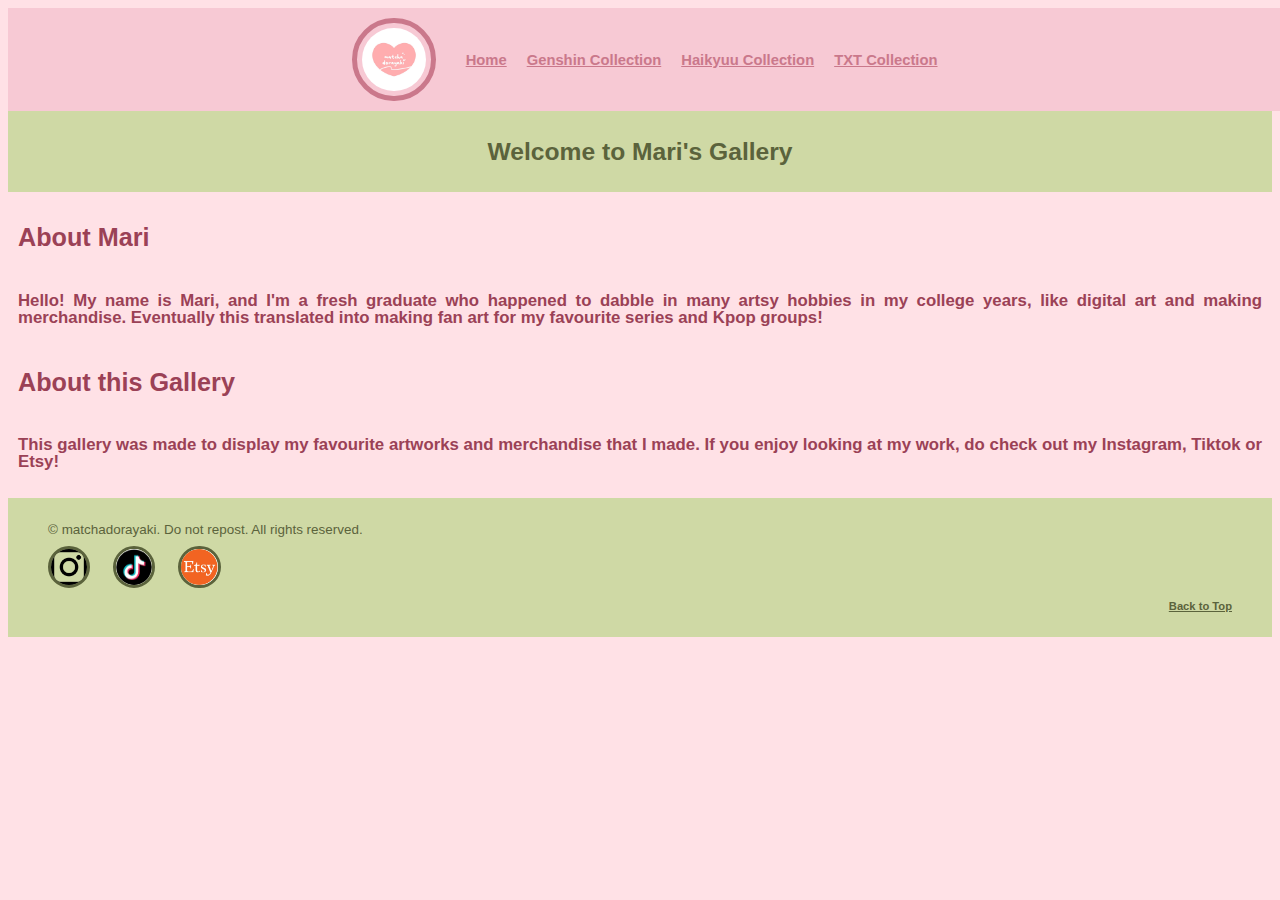
<file: index.html>
<!DOCTYPE html>
<html lang="en">
<head>
    <meta charset="UTF-8">
    <meta name="viewport" content="width=device-width, initial-scale=1.0">
    <title>Mari's Gallery</title>
    <link rel="stylesheet" href="css/stylesheet.css">
</head>

<body>
    <a href="#mainContent" id="skipToMain">Skip to Main Content</a>
    <header>
        <nav id="nav">
            <img src="images/Logo.jpeg" alt="Logo">
            <ul>
                <li><a href="index.html">Home</a></li>
                <li><a href="genshin.html">Genshin Collection</a></li>
                <li><a href="haikyuu.html">Haikyuu Collection</a></li>
                <li><a href="txt.html">TXT Collection</a></li>
            </ul>
        </nav>
        <h1>Welcome to Mari's Gallery</h1>
    </header>
    <main id="mainContent">
        <div>
            <div>
                <h2>About Mari</h2>
               <p>Hello! My name is Mari, and I'm a fresh graduate who happened to dabble in many artsy hobbies in my college years, like digital art and making merchandise. Eventually this translated into making fan art for my favourite series and Kpop groups!</p>
            </div>
            <div>
                <h2>About this Gallery</h2>
                <p>This gallery was made to display my favourite artworks and merchandise that I made. If you enjoy looking at my work, do check out my Instagram, Tiktok or Etsy!</p>
            </div>
        </div>
    </main>

    <footer>
        <div class="footer">
            <p>&copy; matchadorayaki. Do not repost. All rights reserved.</p>
            <div class="socials">
                <a href="https://www.instagram.com/matcha.dorayaki"><img src="images/Instagram_Logo.png" alt="Instagram" class="socialIcon"></a>
                <a href="https://tiktok.com/@matchadorayaki"><img src="images/Tiktok_Logo.jpg" alt="Tiktok" class="socialIcon"></a>
                <a href="https://www.etsy.com/shop/MatchaDorayaki?ref=search_shop_redirect"><img src="images/Etsy_Logo.jpg" alt="Etsy" class="socialIcon"></a>
            </div>
            <a href="#nav" id="backToTop">Back to Top</a>
        </div>
    </footer>
</body>
</html>
</file>
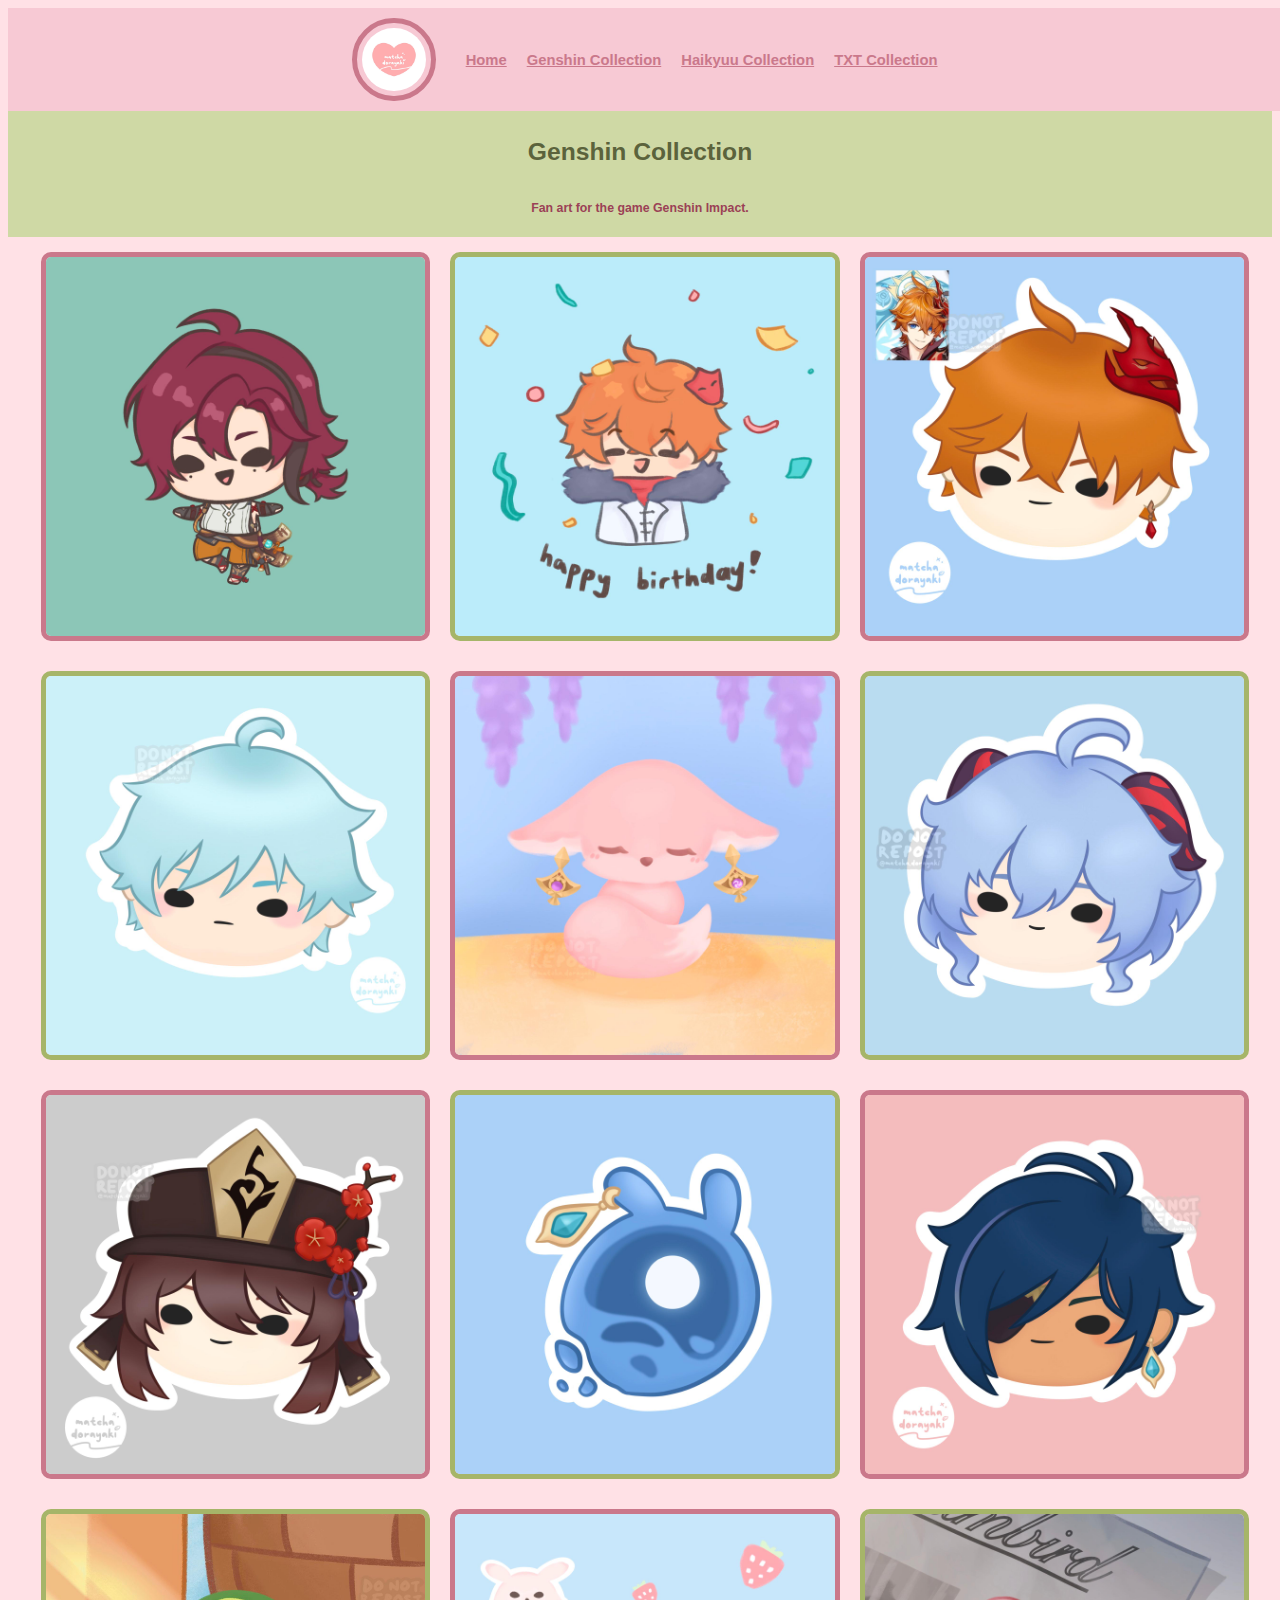
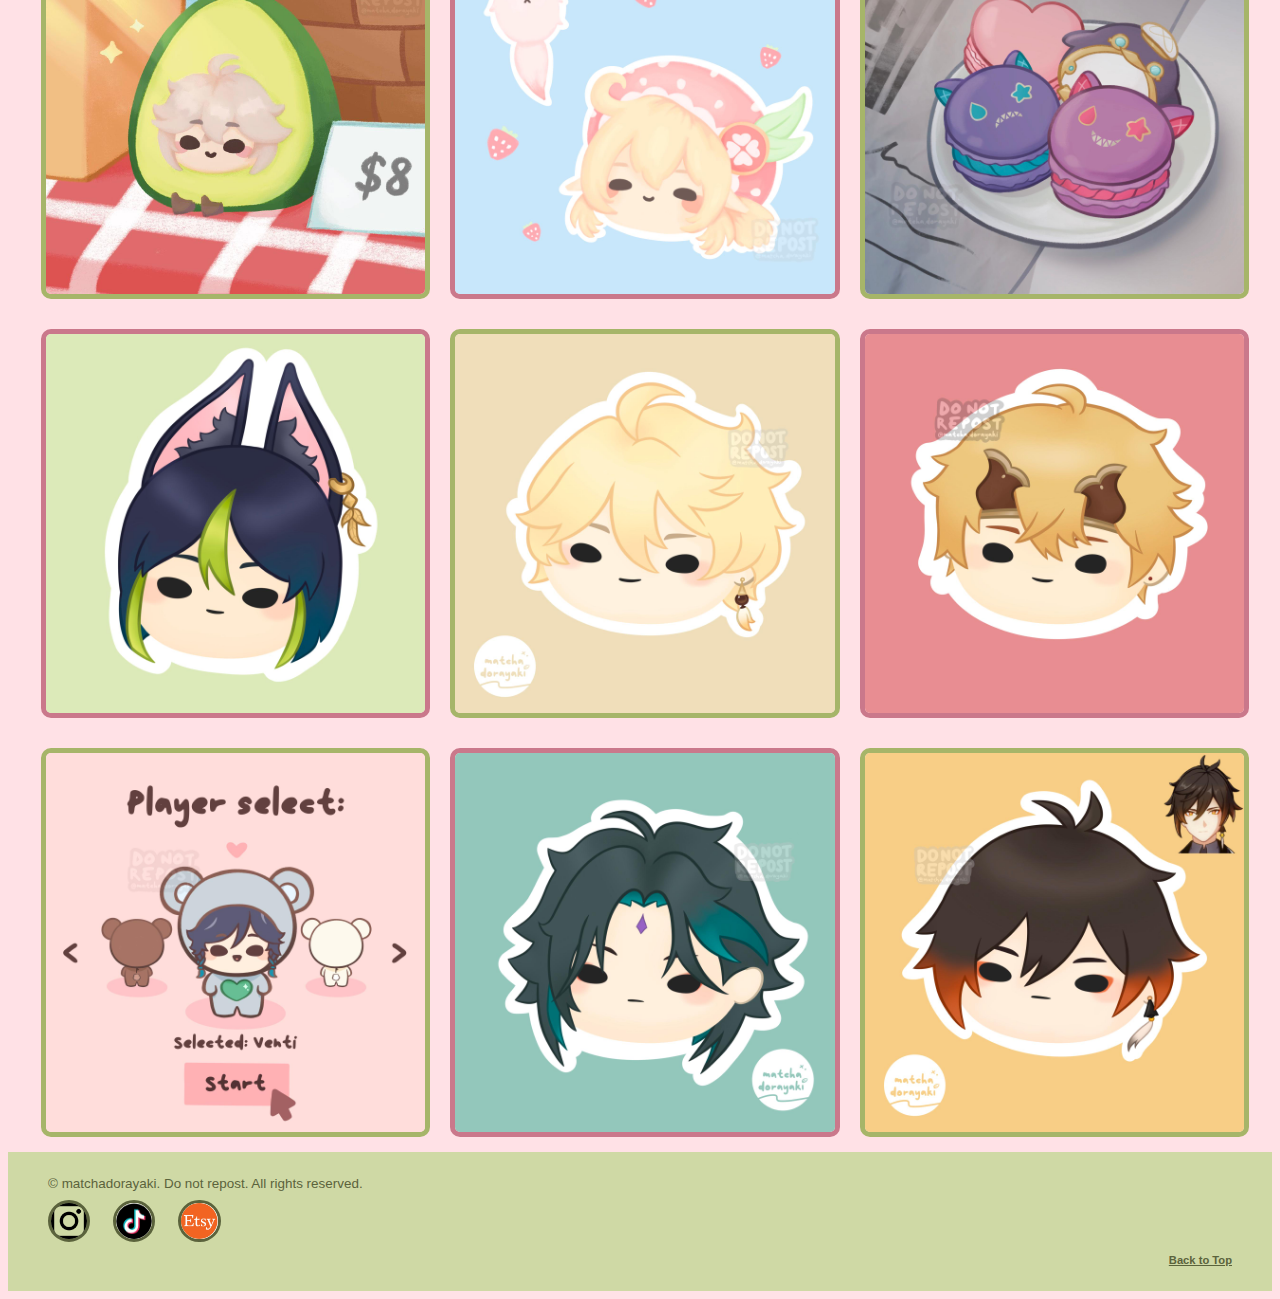
<file: genshin.html>
<!DOCTYPE html>
<html lang="en">
<head>
    <meta charset="UTF-8">
    <meta name="viewport" content="width=device-width, initial-scale=1.0">
    <title>Mari's Genshin Collection</title>
    <link rel="stylesheet" href="css/stylesheet.css">
</head>

<body>
    <a href="#mainContent" id="skipToMain">Skip to Main Content</a>
    <header>
        <nav id="nav">
            <img src="images/Logo.jpeg" alt="Logo">
            <ul>
                <li><a href="index.html">Home</a></li>
                <li><a href="genshin.html">Genshin Collection</a></li>
                <li><a href="haikyuu.html">Haikyuu Collection</a></li>
                <li><a href="txt.html">TXT Collection</a></li>
            </ul>
        </nav>
        <h1>Genshin Collection</h1>
        <p>Fan art for the game Genshin Impact.</p>
    </header>
    <main id="mainContent">
        <div class="gallery">
            <img src="images/GI_Heizhou.jpeg" alt="Heizhou">
            <img src="images/GI_Birthday_Childe.jpeg" alt="Birthday Childe">
            <img src="images/GI_Childe.jpeg" alt="Childe">
            <img src="images/GI_Chongyun.jpeg" alt="Chongyun">
            <img src="images/GI_Fox_Yae.jpeg" alt="Fox Yae">
            <img src="images/GI_Ganyu.jpeg" alt="Ganyu">
            <img src="images/GI_Hutao.jpeg" alt="Hutao">
            <img src="images/GI_Kaeya_Sealie.jpeg" alt="Kaeya Sealie">
            <img src="images/GI_Kaeya.jpeg" alt="Kaeya">
            <img src="images/GI_Kazuha_in_Avacado.jpeg" alt="Kazuha in Avacado">
            <img src="images/GI_Klee.jpeg" alt="Klee">
            <img src="images/GI_Macarons.jpeg" alt="Macarons">
            <img src="images/GI_Tighnari.jpeg" alt="Tighnari">
            <img src="images/GI_Traveller.jpeg" alt="Traveller">
            <img src="images/GI_Thomas.jpeg" alt="Thomas">
            <img src="images/GI_Venti_Bear.jpeg" alt="Venti Bear">
            <img src="images/GI_Xiao.jpeg" alt="Xiao">
            <img src="images/GI_Zhongli.jpeg" alt="Zhongli">
        </div>
    </main>

    <footer>
        <div class="footer">
            <p>&copy; matchadorayaki. Do not repost. All rights reserved.</p>
            <div class="socials">
                <a href="https://www.instagram.com/matcha.dorayaki"><img src="images/Instagram_Logo.png" alt="Instagram" class="socialIcon"></a>
                <a href="https://tiktok.com/@matchadorayaki"><img src="images/Tiktok_Logo.jpg" alt="Tiktok" class="socialIcon"></a>
                <a href="https://www.etsy.com/shop/MatchaDorayaki?ref=search_shop_redirect"><img src="images/Etsy_Logo.jpg" alt="Etsy" class="socialIcon"></a>
            </div>
            <a href="#nav" id="backToTop">Back to Top</a>
        </div>
    </footer>
</body>
</html>
</file>
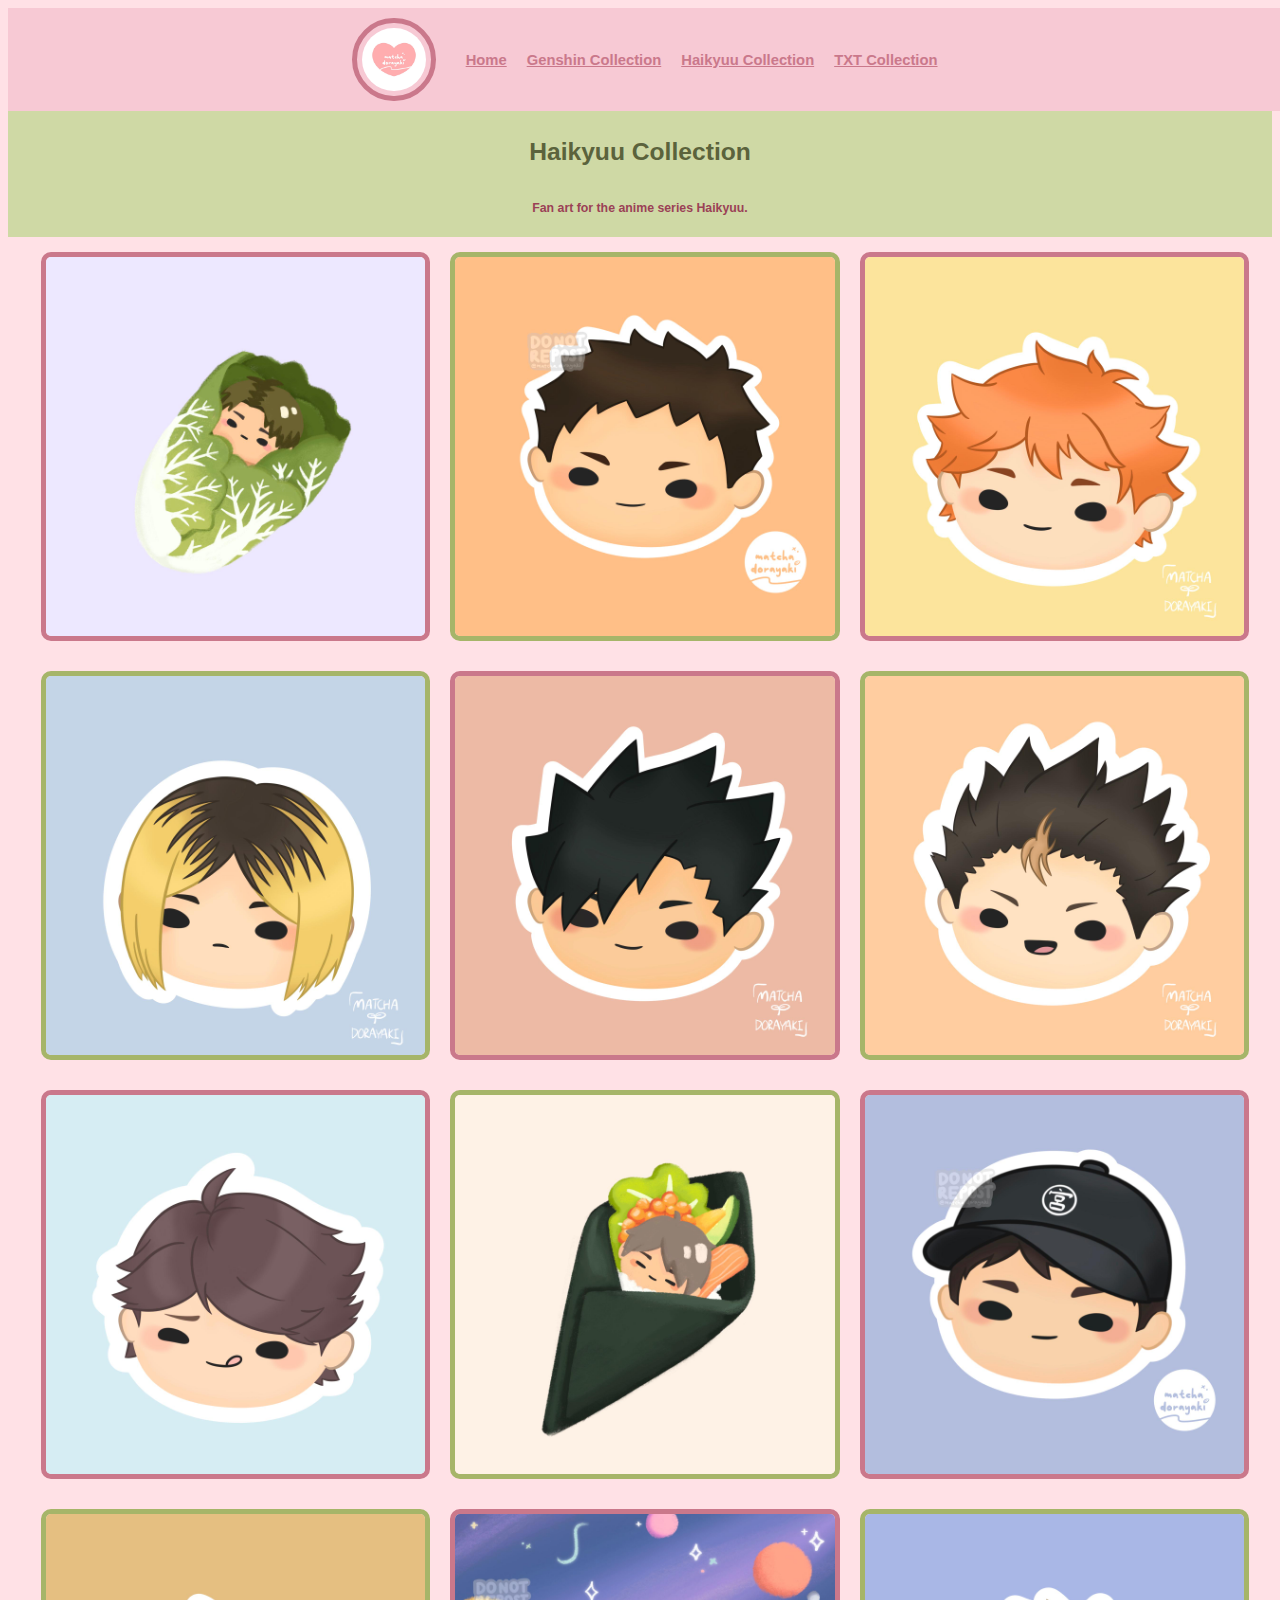
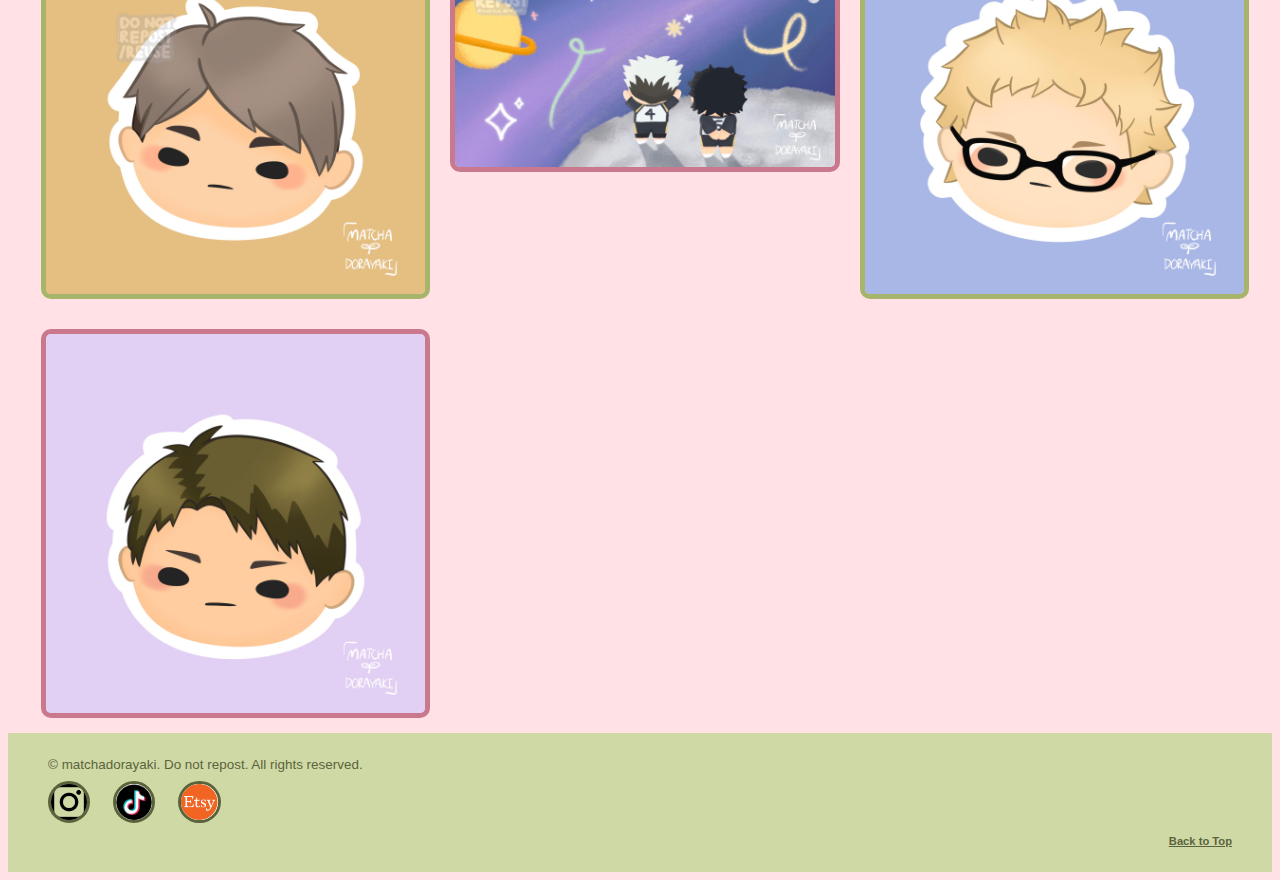
<file: haikyuu.html>
<!DOCTYPE html>
<html lang="en">
<head>
    <meta charset="UTF-8">
    <meta name="viewport" content="width=device-width, initial-scale=1.0">
    <title>Mari's Haikyuu Collection</title>
    <link rel="stylesheet" href="css/stylesheet.css">
</head>

<body>
    <a href="#mainContent" id="skipToMain">Skip to Main Content</a>
    <header>
        <nav id="nav">
            <img src="images/Logo.jpeg" alt="Logo">
            <ul>
                <li><a href="index.html">Home</a></li>
                <li><a href="genshin.html">Genshin Collection</a></li>
                <li><a href="haikyuu.html">Haikyuu Collection</a></li>
                <li><a href="txt.html">TXT Collection</a></li>
            </ul>
        </nav>
        <h1>Haikyuu Collection</h1>
        <p>Fan art for the anime series Haikyuu.</p>
    </header>
    <main id="mainContent">
        <div class="gallery">
            <img src="images/H_Cabbage.jpeg" alt="Cabbage">
            <img src="images/H_Daichi.jpeg" alt="Daichi">
            <img src="images/H_Hinata.jpeg" alt="Hinata">
            <img src="images/H_Kenma.jpeg" alt="Kenma">
            <img src="images/H_Kuroo.jpeg" alt="Kuroo">
            <img src="images/H_NIshinoya.jpeg" alt="Nishinoya">
            <img src="images/H_Oikawa.jpeg" alt="Oikawa">
            <img src="images/H_Samu_Roll.jpeg" alt="Samu Roll">
            <img src="images/H_Samu_Timeskip.jpeg" alt="Samu Timeskip">
            <img src="images/H_Samu.jpeg" alt="Samu">
            <img src="images/H_Space.jpeg" alt="Space">
            <img src="images/H_Tsuki.jpeg" alt="Tsuki">
            <img src="images/H_Ushijima.jpeg" alt="Ushijima">
        </div>
    </main>

    <footer>
        <div class="footer">
            <p>&copy; matchadorayaki. Do not repost. All rights reserved.</p>
            <div class="socials">
                <a href="https://www.instagram.com/matcha.dorayaki"><img src="images/Instagram_Logo.png" alt="Instagram" class="socialIcon"></a>
                <a href="https://tiktok.com/@matchadorayaki"><img src="images/Tiktok_Logo.jpg" alt="Tiktok" class="socialIcon"></a>
                <a href="https://www.etsy.com/shop/MatchaDorayaki?ref=search_shop_redirect"><img src="images/Etsy_Logo.jpg" alt="Etsy" class="socialIcon"></a>
            </div>
            <a href="#nav" id="backToTop">Back to Top</a>
        </div>
    </footer>
</body>
</html>
</file>
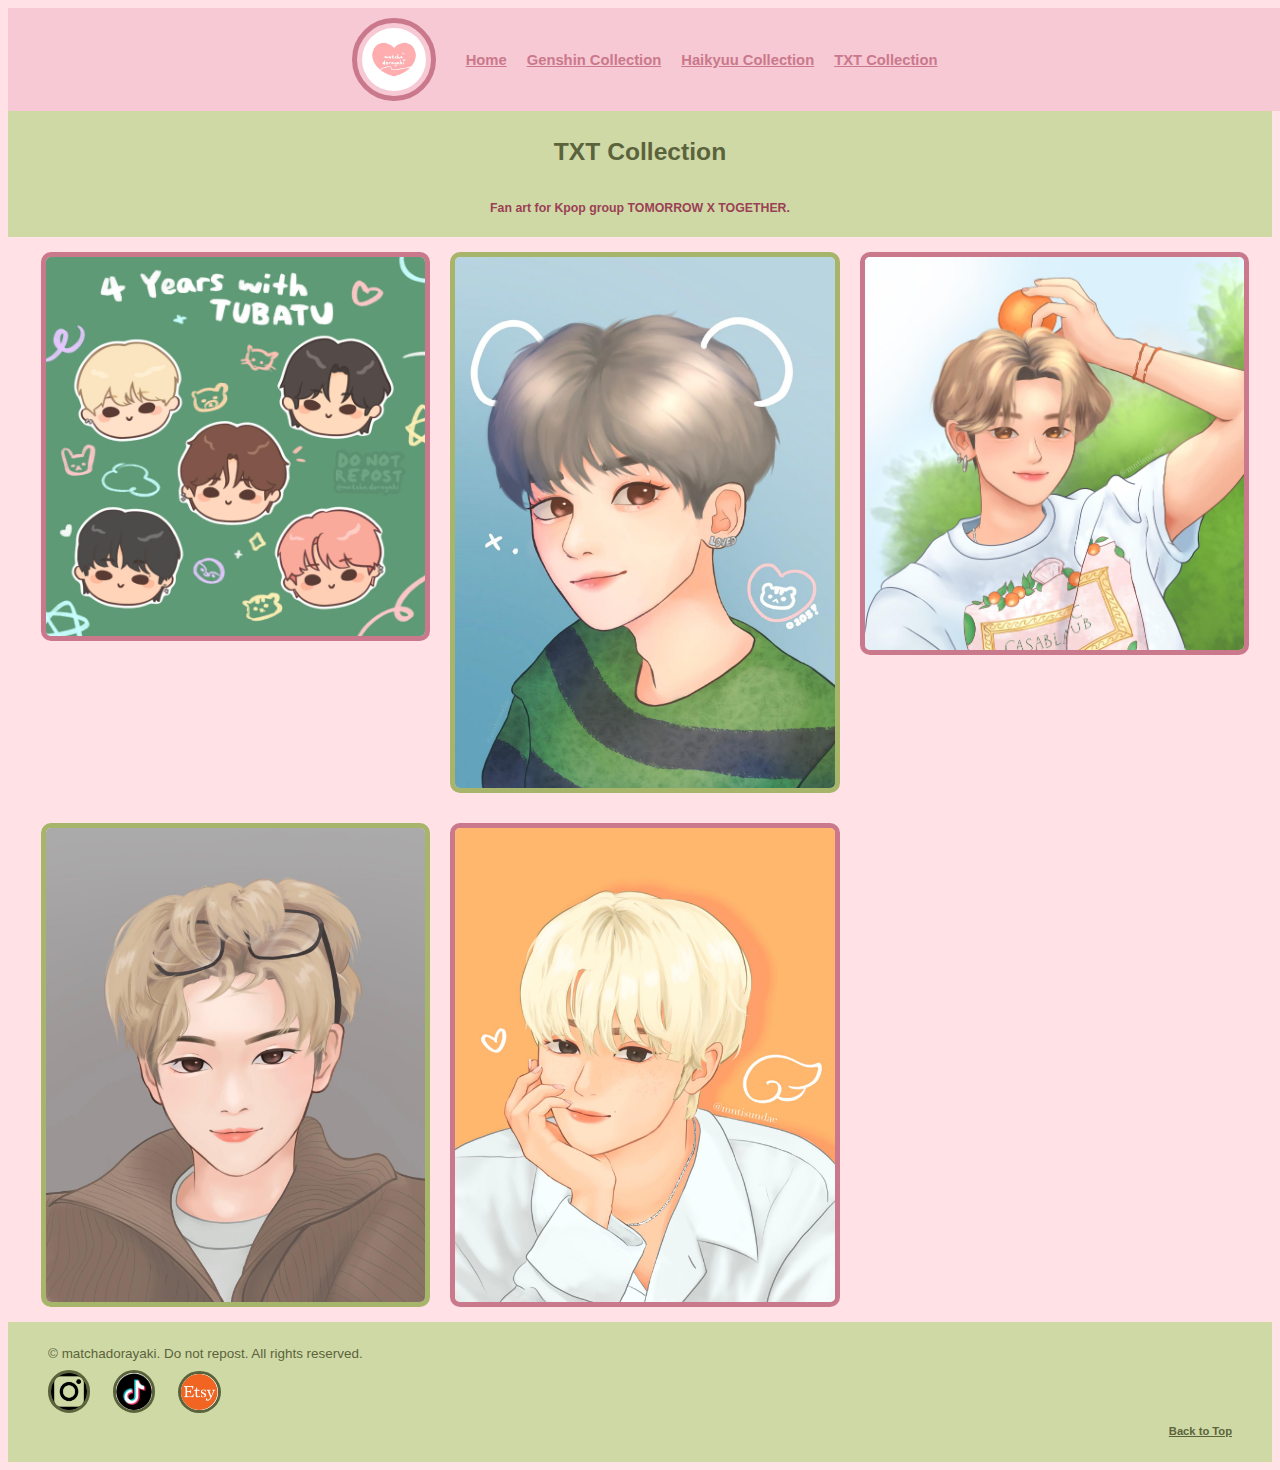
<file: txt.html>
<!DOCTYPE html>
<html lang="en">
<head>
    <meta charset="UTF-8">
    <meta name="viewport" content="width=device-width, initial-scale=1.0">
    <title>Mari's TXT Collection</title>
    <link rel="stylesheet" href="css/stylesheet.css">
</head>

<body>
    <a href="#mainContent" id="skipToMain">Skip to Main Content</a>
    <header>
        <nav id="nav">
            <img src="images/Logo.jpeg" alt="Logo">
            <ul>
                <li><a href="index.html">Home</a></li>
                <li><a href="genshin.html">Genshin Collection</a></li>
                <li><a href="haikyuu.html">Haikyuu Collection</a></li>
                <li><a href="txt.html">TXT Collection</a></li>
            </ul>
        </nav>
        <h1>TXT Collection</h1>
        <p>Fan art for Kpop group TOMORROW X TOGETHER.</p>
    </header>
    <main id="mainContent">
        <div class="gallery">
            <img src="images/TXT_Tubatu.jpeg" alt="Tubatu">
            <img src="images/TXT_Taehyun.jpeg" alt="Taehyun">
            <img src="images/TXT_Yeonjun.jpeg" alt="Yeonjun">
            <img src="images/TXT_Soobin.jpeg" alt="Soobin">
            <img src="images/TXT_Kai.jpeg" alt="Kai">
        </div>
    </main>

    <footer>
        <div class="footer">
            <p>&copy; matchadorayaki. Do not repost. All rights reserved.</p>
            <div class="socials">
                <a href="https://www.instagram.com/matcha.dorayaki"><img src="images/Instagram_Logo.png" alt="Instagram" class="socialIcon"></a>
                <a href="https://tiktok.com/@matchadorayaki"><img src="images/Tiktok_Logo.jpg" alt="Tiktok" class="socialIcon"></a>
                <a href="https://www.etsy.com/shop/MatchaDorayaki?ref=search_shop_redirect"><img src="images/Etsy_Logo.jpg" alt="Etsy" class="socialIcon"></a>
            </div>
            <a href="#nav" id="backToTop">Back to Top</a>
        </div>
    </footer>
</body>
</html>
</file>
<file: css/stylesheet.css>
#skipToMain{
  position:absolute;
  transform: translateY(-100%);
  font-weight: bold;
  font-family:'Segoe UI', Tahoma, Geneva, Verdana, sans-serif;
  font-size: 120%;
}

/*SKIP TO MAIN STYLED WITH FOCUS PSEUDO CLASS*/
#skipToMain:focus{
  transform:translateY(0%);
}

/*NAVIGATION USING AT LEAST 3 CSS PROPERTIES*/
nav{
  /*FLEX PROPERTY APPLIED*/
  display:flex;
  align-items: center;
  justify-content:center;
  gap:20px;
  margin: 0 auto;
  position: sticky; 
  top:0;
  width:100%;
  background-color: #f7c9d4;
  padding: 10px;
  font-family:'Segoe UI', Tahoma, Geneva, Verdana, sans-serif;
}

/*IMAGES STYLED WITH BOX MODEL (BORDER/PADDING/BORDER-RADIUS)*/
nav>img{
  border:5px solid #ca788b;
  padding: 5px;
  border-radius: 100px;

  width:5%;
}

ul{
/*FLEX PROPERTY APPLIED*/
  display:flex;

  list-style: none;
  margin:0;
  padding:0;
}

li{
  font-size: 120%;
  align-content: center;
}

a{
  text-align: center;
  font-family: 'Segoe UI', Tahoma, Geneva, Verdana, sans-serif;
  font-weight: bold;
  color: #ca788b;
  padding: 10px;
}

/*HOVER PSEUDO CLASS APPLIED*/
a:hover{
    color:#5b633c;
    background-color: #a6b569;
    border-radius: 2%;
}

/*GRID PROPERTY WITH AT LEAST 2 COLUMNS*/
.gallery{
  display:grid;
  grid-template-columns: 30% 30% 30%;

  margin:15px auto;
  gap: 30px;
  justify-content: center;
  align-items: start;
}

/*IMAGES STYLED WITH BOX MODEL (BORDER/PADDING/BORDER-RADIUS)*/
.gallery>img{
  border: 5px solid #ca788b;
  padding: 0px;
  border-radius: 10px;

  width: 100%;
  display: inline-block;
}

/*N-TH CHILD SELECTOR APPLIED*/
.gallery>img:nth-child(2n){
  border: 5px solid #a6b569;
}
  
footer{
  background-color: #cfd9a5;
  padding:15px 30px;
  text-align: left;
  position: relative;
  bottom:0;
}

.footer{
    /*FLEX PROPERTY APPLIED*/
    display:flex;

    align-items:center;
    justify-content: space-between;
    flex-wrap: wrap;
}

.footer p{
    color:#5b633c;
    font-size: 120%;
    margin:0;
    flex:1;
    font-weight: 200;
}

/*IMAGES STYLED WITH BOX MODEL (BORDER/PADDING/BORDER-RADIUS)*/
.socialIcon{
    border:3px solid #5b633c;
    padding: 0px;
    border-radius: 100%;

    width:3%;
    margin-bottom: 0px;
}

#backToTop{
    color:#5b633c;
    font-weight: bold;
    flex:1;
    text-align: right;
}

/*HEADER*/ 
header{
  background-color: #cfd9a5;
  font-family:'Segoe UI', Tahoma, Geneva, Verdana, sans-serif;
  font-size: 110%;
  text-align: center;
  align-content: center;
}

/*MAIN*/
main{
    display:block;
  background-color: #ffe1e6;
  font-size: 150%;
}

h1{
  text-align: center;
  font-family: 'Segoe UI', Tahoma, Geneva, Verdana, sans-serif;
  color: #5b633c;
  padding: 10px;
}

h2{
  text-align: left;
  font-family: 'Segoe UI', Tahoma, Geneva, Verdana, sans-serif;
  color: #9b4156;
  padding: 10px;
}

body{
  background-color: #ffe1e6;
  color: #9b4156;
  text-align: justify;
  font-family:'Segoe UI', Tahoma, Geneva, Verdana, sans-serif;
  font-size: 70%;
}

p{
  line-height: 100%;
  padding: 10px;
  font-family: 'Segoe UI', Tahoma, Geneva, Verdana, sans-serif;
  color: #9b4156;
  font-weight: bold;
}
</file>
